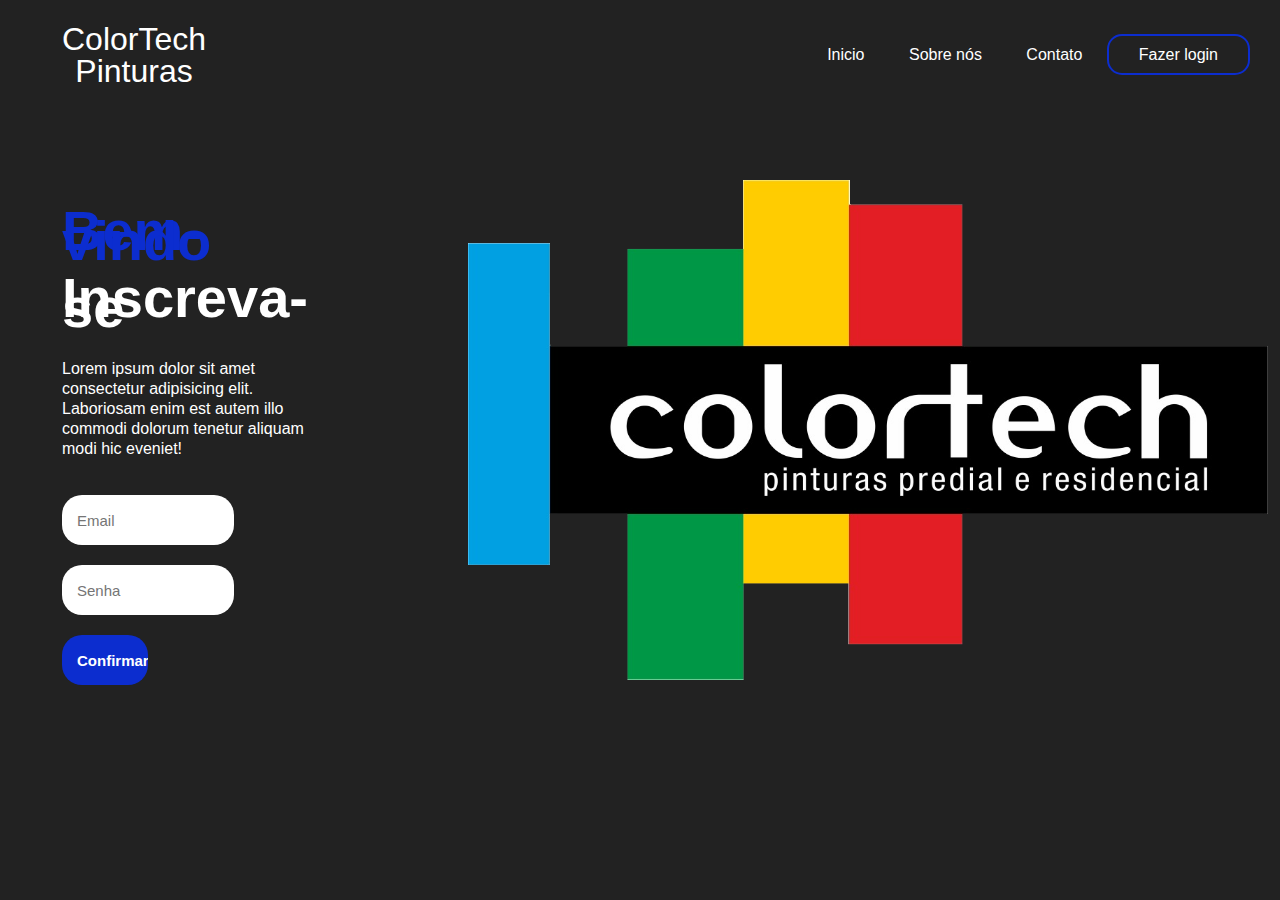
<file: Sites/ColorTech/index.html>
<!DOCTYPE html>
<html lang="pt-br">
<head>
    <meta charset="UTF-8">
    <meta http-equiv="X-UA-Compatible" content="IE=edge">
    <meta name="viewport" content="width=device-width, initial-scale=1.0">
    <title>Landing Page</title>
    <link rel="stylesheet" href="./styles/style.css">
    <link rel="styles/media.css" href="./styles/style.css">
</head>

<body>
    <header>
        <div id='title'>
            <h1>ColorTech</h1>
            <h1>Pinturas</h1>
        </div>
    
        <ul>
            <a href="#"><li>Inicio</li></a>
            <a href="#"><li>Sobre nós</li></a>
            <a href="#"><li>Contato</li></a>
            <a href="#" id="login"><li>Fazer login</li></a>
        </ul>
    </header>

    <main>
        <aside>
            <h2 class="bem">Bem-vindo</h2>
            <h2>Inscreva-se</h2>
            <p>Lorem ipsum dolor sit amet consectetur adipisicing elit. Laboriosam enim est autem illo commodi dolorum tenetur aliquam modi hic eveniet!</p>
            <form>
                <input type="email" placeholder="Email">
                <input type="password" placeholder="Senha">
                <input type="submit" value="Confirmar">
            </form>
        </aside>

        <article>
            <img src="images/Logo.png" alt="Logo">
        </article>
    </main>
</body>
</html>
</file>
<file: Sites/ColorTech/styles/style.css>
body{
    background-color: rgb(34, 34, 34);
    color: white;
    font-family: Arial, Helvetica, sans-serif;
    margin: 0 auto;
    padding: 10px 30px 0px 30px;
}

header{
    display: flex;
    flex-direction: row;
    justify-content: space-between;
    align-items: center;
}

#title{
    flex-direction: column;
    line-height: 10px;
}

li{
    display: inline-block;
    margin: 20px;
}

a{
    color: white;
}

a:hover{
    color: blue;
    transition: 0.7s all;
}
#login{
    border: 2px solid rgb(12, 45, 207);
    padding: 10px;
    border-radius: 15px;
}

#login:hover{
    background-color: blue;
    color: white
}
h1{
    font-weight: 200;
    text-align: center;
    padding-left: 1em;
}

main{
    display: flex;
    flex-direction: row;
    margin-top: 80px;
    padding-left: 2em;

}

h2{
    font-size: 56px;
    line-height: 10px;
    font-family: Arial, Helvetica, sans-serif;
}

.bem{
   color: rgb(12, 45, 207)
}

p{
    line-height: 20px;
    max-width: 500px;
    font-family: Arial, Helvetica, sans-serif;
}

img{
    width: 800px;
    padding-left: 10em;
    height: 500px;
}

form{
    display: flex;
    flex-direction: column;
    width: 70%;
}
form [type="submit"]{
    height: 50px;
    width: 50%;
    background-color: rgb(12, 45, 207);
    color: white;
    font-weight: bold;
}

form [type="submit"]:hover{
    cursor: pointer;
}

input{
    margin-top: 20px;
    height: 20px;
    padding: 15px;
    border-radius: 20px;
    border: none;
    font-size: 15px;
}

aside{
   width: 800px;
}
</file>
